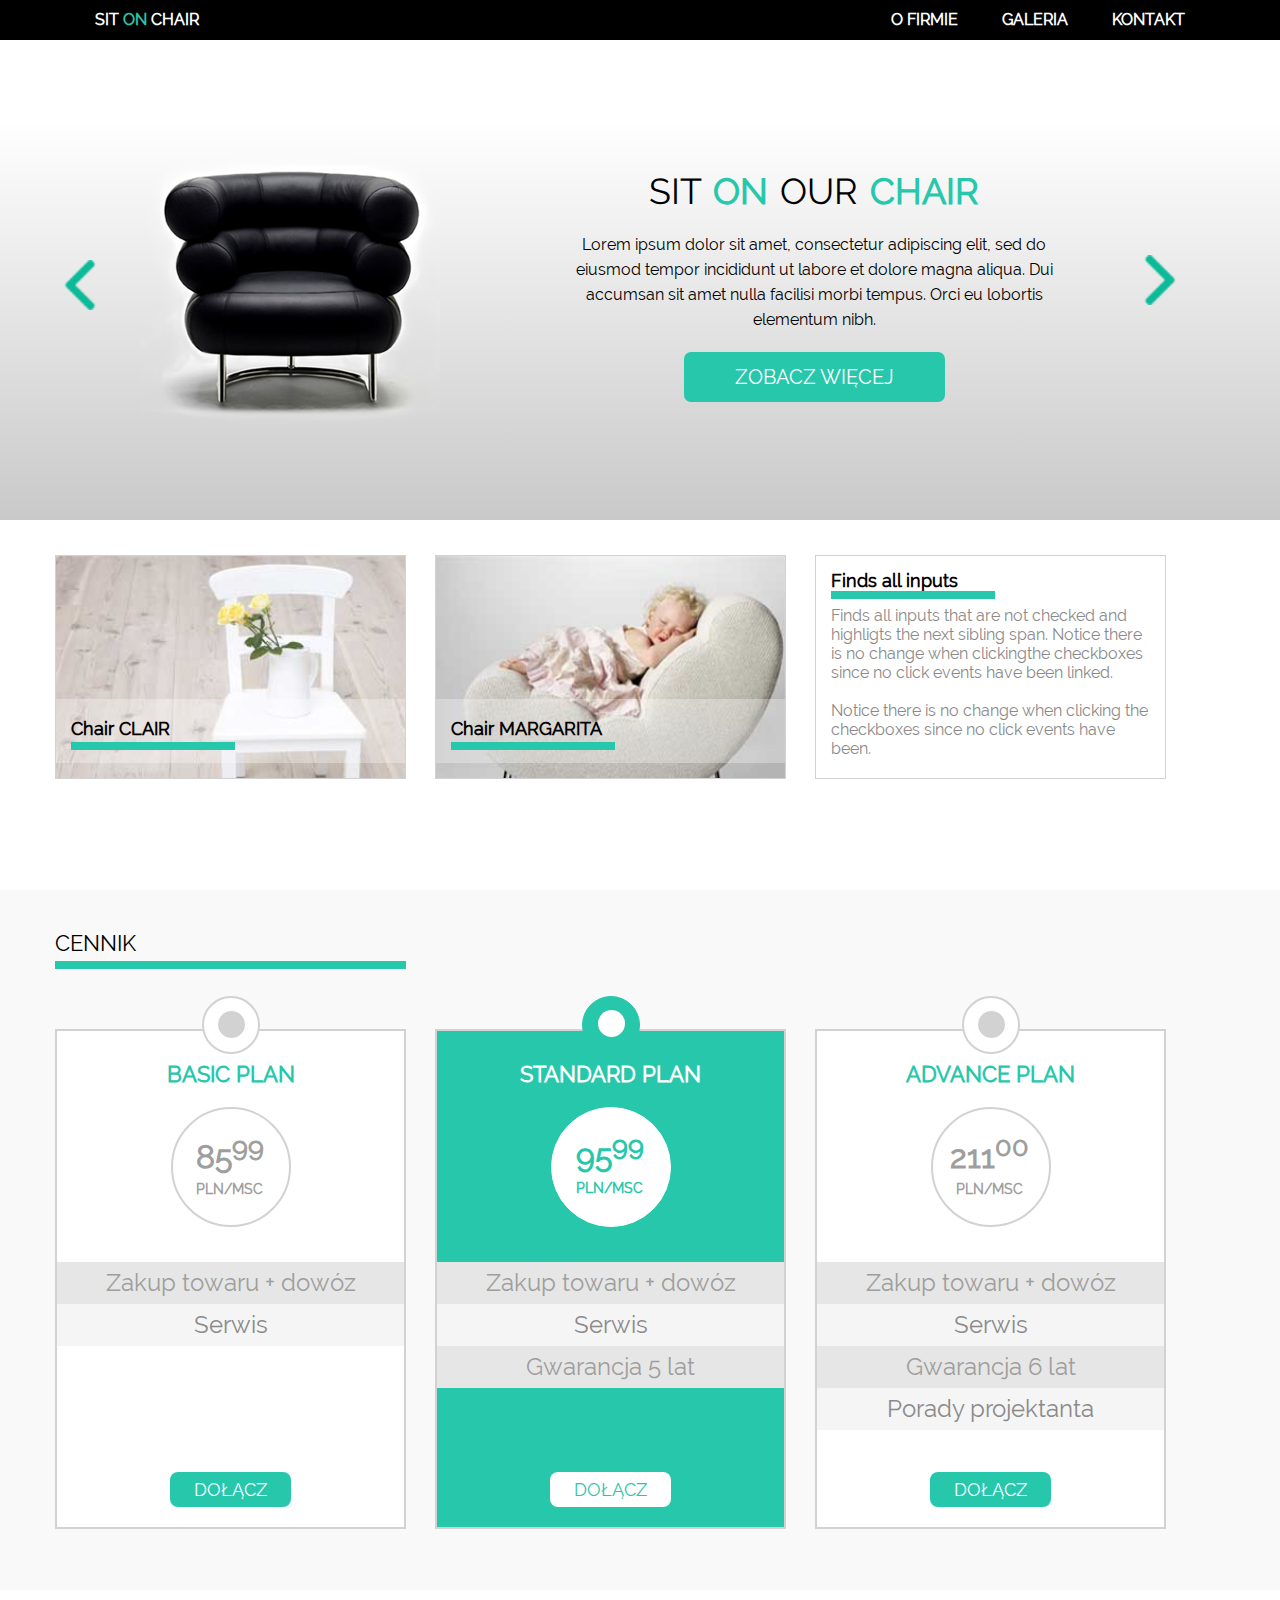
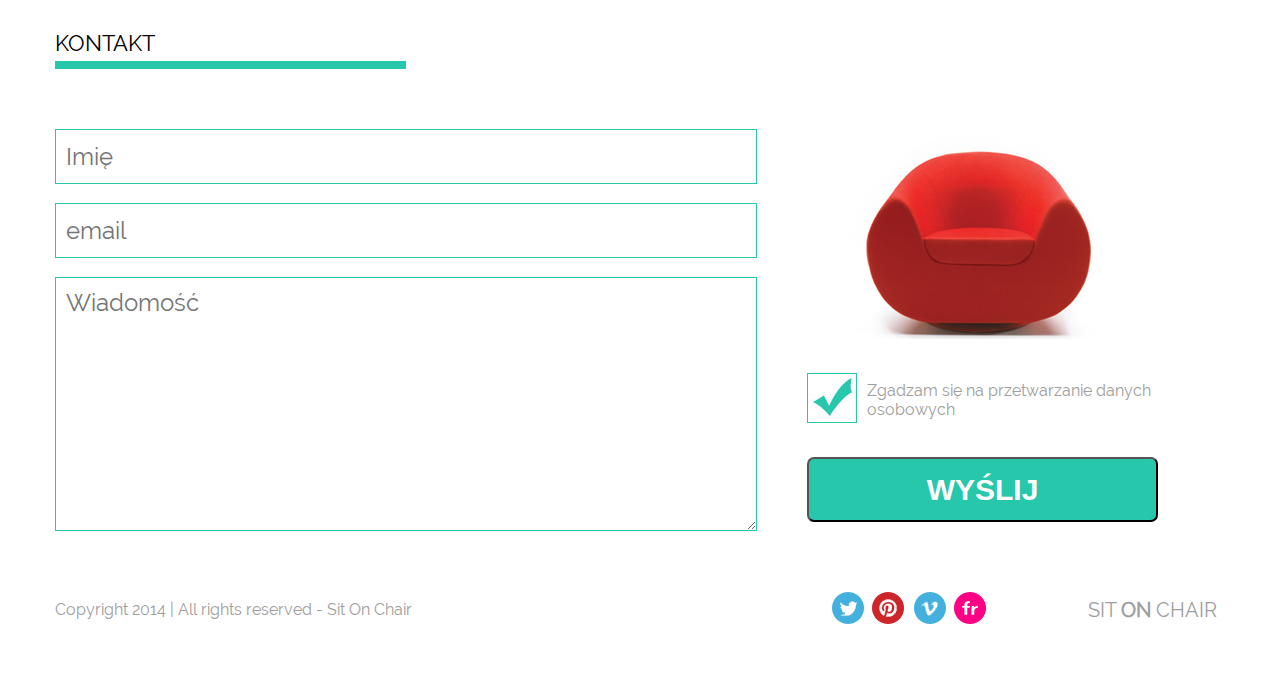
<file: index.html>
<!DOCTYPE html>
<html lang="en">
<head>
    <meta charset="UTF-8">
    <meta name="description" content="Strona z pierwszym własnym projektem, na podstawie pliku jpg Coders Lab">
    <title>Sit On Chair project</title>
    <link rel="stylesheet" href="css/style.css">
    <script type="text/javascript" src="js/app.js">
    </script>

</head>
<body>
  <main>
    <header id="navigation">
      <div class="container clearfix">
        <div id="companyname-top">
          Sit <span>on</span> chair
        </div>

        <nav class="menu">
          <ul>
            <li><a href="#" class="nav-link">O firmie</a>
              <ul>
                <div class="arrow">
                </div>
                <li><a href="#" class="nav-link">Aktualności</a></li>
                <li><a href="#" class="nav-link">Nasz team</a></li>
                <li><a href="#" class="nav-link">Historia</a></li>
              </ul>
            </li>
            <li><a href="#" class="nav-link">Galeria</a>
              <ul>
                <div class="arrow">
                </div>
                <li><a href="#" class="nav-link">Kolekcja 2015</a></li>
                <li><a href="#" class="nav-link">Kolekcja 2016</a></li>
              </ul>
            </li>
            <li><a href="#" class="nav-link">Kontakt</a></li>
          </ul>
        </nav>

      </div>
    </header>

    <section id="chair-description">
      <div class="container clearfix">

        <div class="chair chair-slider">
          <ul class="slider">
            <li><img src="images/black_chair.png" alt="Black chair"></li>
            <li><img src="images/orange.png"></li>
            <li><img src="images/red.png"></li>
          </ul>
          <a href="#">
            <img src="images/left-angle-bracket.png" id="prev">
          </a>
        </div>

        <div class="chair lead">
          <a href="#">
            <img src="images/play-symbol.png" id="next">
          </a>
          <h1>
            Sit <span>on</span> our <span>chair</span>
          </h1>
          <p>
            Lorem ipsum dolor sit amet, consectetur adipiscing elit, sed do eiusmod tempor incididunt ut labore et dolore magna aliqua. Dui accumsan sit amet nulla facilisi morbi tempus. Orci eu lobortis elementum nibh.
          </p>
          <div class="see-more">
            Zobacz więcej
          </div>
        </div>
      </div>
    </section>

    <section id="products">
      <div class="container">
        <div class="box pic1">
          <p>
            Chair <span>Clair</span>
          </p>
          <div class="sub-line">
          </div>
        </div>

        <div class="box pic2">
          <p>
            Chair <span>Margarita</span>
          </p>
          <div class="sub-line">
          </div>
        </div>

        <div class="box inputs">
          <p>
            Finds all inputs
            <div class="sub-line">
            </div>
          </p>

          <p>
            Finds all inputs that are not checked and highligts the next sibling span. Notice there is no change when clickingthe checkboxes since no click events have been linked.
          </p>
            <br>
          <p>
            Notice there is no change when clicking the checkboxes since no click events have been.
          </p>

        </div>
      </div>
    </section>

    <section id="price">
      <div class="price-info container">
        <h2>
          Cennik
        </h2>
        <div class="sub-line-long">
        </div>

          <!-- Box1 -->
        <div class="price-plans">
          <div class="big-circle">
            <div class="small-circle">
            </div>
          </div>
          <p>
            Basic plan
          </p>
          <div class="price-sup">
            <p>
              85<sup>99</sup>
            </p>
            <p>
              pln/msc
            </p>
          </div>
          <div class="price-conditions">
            <p>
              Zakup towaru + dowóz
            </p>
            <p>
              Serwis
            </p>
          </div>
          <a href="#">
            <div class="join">
              Dołącz
            </div>
          </a>
        </div>

        <!-- Box 2 -->
        <div class="price-plans option-two">
          <div class="big-circle">
            <div class="small-circle">
            </div>
          </div>
          <p>
            Standard Plan
          </p>
          <div class="price-sup">
            <p>
              95<sup>99</sup>
            </p>
            <p>
              pln/msc
            </p>
          </div>
          <div class="price-conditions">
            <p>
              Zakup towaru + dowóz
            </p>
            <p>
              Serwis
            </p>
            <p>
              Gwarancja 5 lat
            </p>
          </div>
          <a href="#">
            <div class="join">
              Dołącz
            </div>
          </a>
        </div>

        <!-- Box 3 -->
        <div class="price-plans">
          <div class="big-circle">
            <div class="small-circle">
            </div>
          </div>
          <p>
            Advance Plan
          </p>
          <div class="price-sup">
            <p>
              211<sup>00</sup>
            </p>
            <p>
              pln/msc
            </p>
          </div>
          <div class="price-conditions">
            <p>
              Zakup towaru + dowóz
            </p>
            <p>
              Serwis
            </p>
            <p>
              Gwarancja 6 lat
            </p>
            <p>
              Porady projektanta
            </p>
          </div>
          <a href="#">
            <div class="join">
              Dołącz
            </div>
          </a>
        </div>
      </div>
    </section>

    <section id="contact">
      <div class="container">
        <h3>
          Kontakt
        </h3>
        <div class="sub-line-long">
        </div>
        <form>

          <div class="contact contact-left">
            <input type="text" placeholder="Imię" name="first-name" id="name">
            <br> <br>
            <input type="email" name="email" placeholder="email" id="email">
            <br><br>
            <textarea name="about-me" id="aboutme" rows="8" cols="50" placeholder="Wiadomość" id="aboutme"></textarea>
            <br><br>
          </div>

          <div class = "contact contact-right">
            <div class="red-chair">
              <img src="images/red_chair.png">
            </div>
            <div class="agree-area">
              <input type="checkbox" id="agree" name="check" checked/>
              <label for="agree">
                <span> </span>
              </label>
              <p>
                Zgadzam się na przetwarzanie danych osobowych
              </p>
            </div>
            <div class="submit">
              <input type="submit" name="submit" value="Wyślij">
            </div>
          </div>
        </form>
      </div>
    </section>

  </main>
    <footer id="footer-info">
      <div class="container clearfix">
        <div class="footer social">
          Copyright 2014 | All rights reserved - Sit On Chair
          <a href="#"><img src="images/flickr.png"></a>
          <a href="#"><img src="images/vimeo.png"></a>
          <a href="#"><img src="images/pinterest.png"></a>
          <a href="#"><img src="images/twitter.png"></a>
        </div>
        <div class="footer footer-logo">
          Sit <span>On</span> Chair
        </div>
      </div>
    </footer>
</body>
</html>
</file>
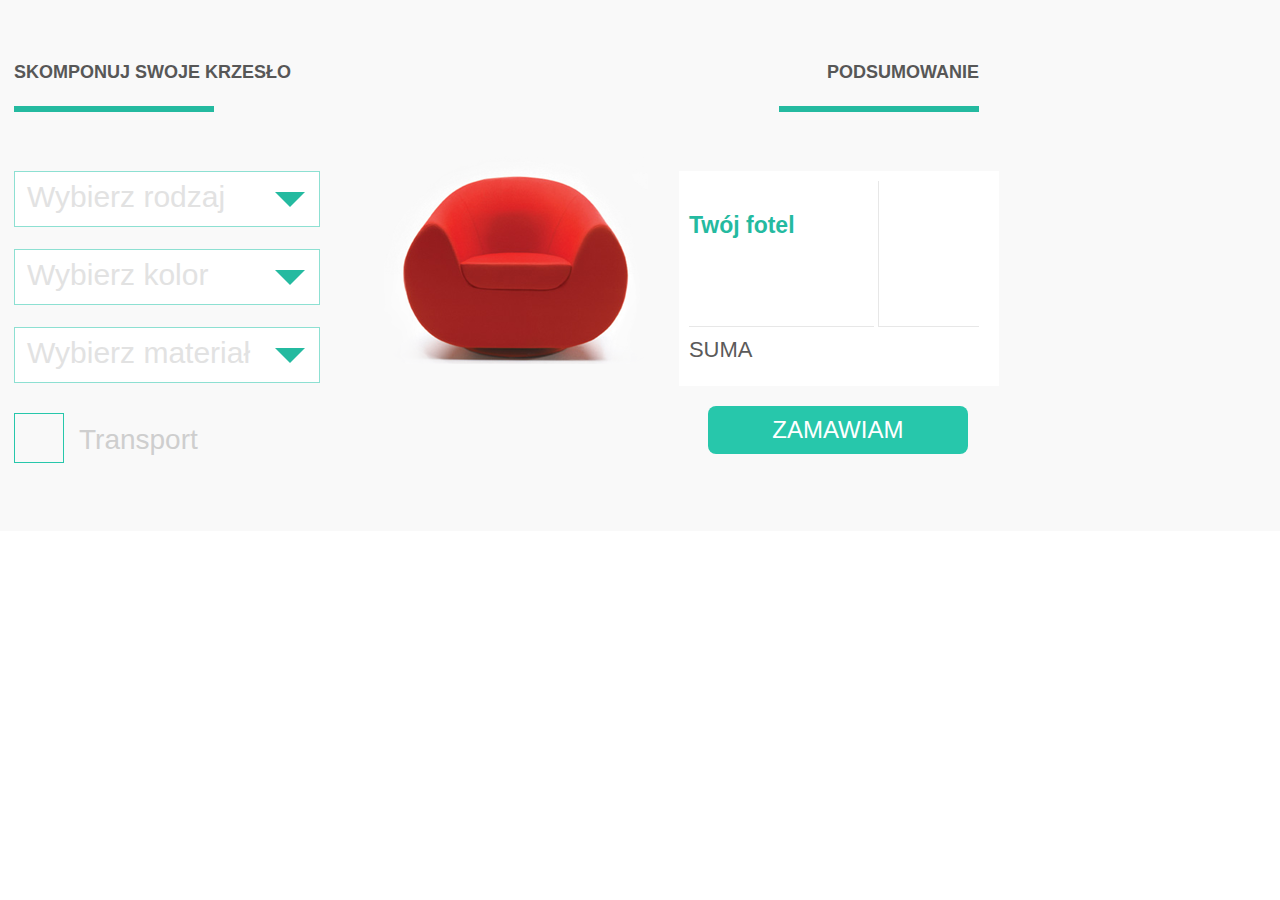
<file: Kalkulator - projekt HTML-CSS/index.html>
﻿ <!DOCTYPE html>
<html lang="pl-PL">
<head>
    <meta charset="utf-8">
    <title>Sit On Chair</title>
    <link rel="stylesheet" href="css/style.css">
    <script type="text/javascript" src="../js/calc.js">  
    </script>
</head>

<body>

<section class="application">
    <div class="main_width">
        <section class="choice_part inline">
            <header>
                <h3>SKOMPONUJ SWOJE KRZESŁO</h3>
                <span class="green_bell"></span>
            </header>

            <div class="form">
                <div class="drop_down_list">
                    <span class="list_label">Wybierz rodzaj</span>
                    <span class="list_arrow"></span>
                    <ul class="list_panel">
                        <li>Clair</li>
                        <li>Margarita</li>
                        <li>Selena</li>
                    </ul>
                </div>
                <div class="drop_down_list">
                    <span class="list_label">Wybierz kolor</span>
                    <span class="list_arrow"></span>
                    <ul class="list_panel">
                        <li>Czerwony</li>
                        <li>Czarny</li>
                        <li>Pomarańczowy</li>
                    </ul>
                </div>
                <div class="drop_down_list">
                    <span class="list_label">Wybierz materiał</span>
                    <span class="list_arrow"></span>
                    <ul class="list_panel">
                        <li>Tkanina</li>
                        <li>Skóra</li>
                    </ul>
                </div>
                <div class="checkbox check-box">
                    <input type="checkbox" id="transport" data-transport-price="200">
                    <label for="transport">Transport</label>
                </div>
                <!--<div class="checkbox"></div>-->
                <!--<span class="list_label inline_text">Transport</span>-->
            </div>
        </section>

        <section class="image_part inline">
            <img src="images/red_chair.png">
        </section>

        <section class="summary_part inline">
            <header class="align_right">
                <h3>PODSUMOWANIE</h3>
                <span class="green_bell"></span>
            </header>

            <div class="summary_panel">
                <div class="panel_left">
                    <h4 class="title">Twój fotel</h4>
                    <span class="color"></span>
                    <span class="pattern"></span>
                    <span class="transport"></span>
                </div>
                <div class="panel_right">
                    <h4 class="title value"></h4>
                    <span class="color value"></span>
                    <span class="pattern value"></span>
                    <span class="transport value"></span>
                </div>
                <div class="sum_label">SUMA</div>
                <div class="sum"><strong></strong></div>
            </div>
            <a href="" class="green_button">Zamawiam</a>
        </section>
    </div>
</section>


</body>
</html>
</file>
<file: Kalkulator - projekt HTML-CSS/css/style.css>
body {
  margin: 0;
  font-family: Arial, Verdana, sans-serif;
}


.application {
  background-color: #f9f9f9;
  padding:30px 0;
}
.application h3 {
  color: #575757;
  font-size: 18px;
}

.application header.align_right{
  text-align: right;
}


.inline {
  display:inline-block;
  width:300px;
  padding:14px;
  vertical-align: top;
}


.form {
  margin-top:50px;
}
.drop_down_list {
  border:1px solid #8de0d2;
  width: 280px;
  height:38px;
  background-color: white;
  margin-top:22px;
  padding: 8px 12px;
  position: relative;
}

.list_label {
  font-size: 30px;
  color: #e2e2e2;
  font-family: 'ralewaylight', Arial, Tahoma, sans-serif;
}


.checkbox {
  position: relative;
  padding: 30px 30px 30px 0;
}
.checkbox input {
  display: block;
  opacity: 0;
  height: 48px;
  position: absolute;
  width: 48px;
  cursor: pointer;
}

.checkbox label {
  display: block;
  padding-left: 65px;
  position: relative;
  font-size: 28px;
  color: #cecece;
  line-height: 120%;
  padding-top: 10px;
  cursor: pointer;
}

.checkbox label::before, .checkbox label::after {
  border: 1px solid #27c7ab;
  content: "";
  display: block;
  left: 0;
  height: 48px;
  position: absolute;
  width: 48px;
  top: 0;
}
.checkbox label::after {
  background: url("data:image/svg+xml;charset=US-ASCII,%3Csvg%20xmlns%3D%22http%3A//www.w3.org/2000/svg%22%20xmlns%3Axlink%3D%22http%3A//www.w3.org/1999/xlink%22%20preserveAspectRatio%3D%22xMidYMid%22%20width%3D%2233.875%22%20height%3D%2233%22%20viewBox%3D%220%200%2033.875%2033%22%3E%0A%20%20%3Cpath%20d%3D%22M9.470%2C15.209%20L14.061%2C24.104%20C14.061%2C24.104%2021.522%2C6.026%2033.287%2C-0.000%20C33.000%2C4.304%2031.852%2C8.035%2033.861%2C12.626%20C28.696%2C13.774%2018.078%2C26.687%2014.635%2C33.000%20C9.756%2C26.974%204.017%2C22.382%20-0.000%2C20.948%20L9.470%2C15.209%20Z%22%20fill%3D%22%2327c7ab%22/%3E%0A%3C/svg%3E%0A") no-repeat center;
  border: 0;
  display: none;
}

.checkbox input:checked + label::after {
  display: block;
}


.active {
  background: url('../images/form_ok.jpg');
  width: 48px;
  height: 40px;

}
.inline_text {
  display: inline-block;
  width: 228px;
  vertical-align: top;
  margin-top: 30px;
  margin-left: 15px;
  color: #aeaeae;
}
.image_part img{
  margin-top: 110px;
  margin-left: 38px;
}


.application .green_bell {
  background-color: #24baa0;
  width: 200px;
  height: 6px;
  display: inline-block;
  margin: 5px 0 5px 0;
}

.summary_panel {
  background-color: white;
  width:100%;
  height:195px;
  padding:10px;
  margin-top: 50px;

}

.application .green_button {
  background-color: #27c7ab;
  color: white;
  text-align:center;
  text-transform: uppercase;
  width: 200px;
  padding: 10px 30px;
  font-size: 24px;
  display: inline-block;
  font-family: 'ralewaymedium', Arial, Tahoma, sans-serif;
  margin-top: 20px;
  margin-left: 29px;
  border-radius: 8px;
  text-decoration: none;
}
.panel_left {
  display: inline-block;
  width: 185px;
  vertical-align: top;
  padding-bottom:10px;
  border-bottom:1px solid #e7e7e7;
  height: 135px;
}

.panel_right {
  display: inline-block;
  width: 100px;
  border-left:1px solid #e7e7e7;
  text-align: right;
  vertical-align: top;
  padding-bottom:10px;
  border-bottom:1px solid #e7e7e7;
  height: 135px;
}

.panel_left h4 , .panel_right h4{
  color: #24baa0;
  font-size: 23px;
}

.panel_left span{
  margin-top:10px;
  font-size: 22px;
  color: #5b5a5a;
  display: block;
}

.panel_right span {
  display: block;
  font-size: 22px;
  color: #24baa0;
  margin-top:10px;
}
.sum_label{
  display: inline-block;
  width: 185px;
  margin-top: 10px;
  font-size: 22px;
  color: #5b5a5a;
}

.sum {
  display: inline-block;
  width: 100px;
  text-align: right;
  margin-top: 10px;
  font-size: 22px;
  color: #24baa0;
}

.list_arrow {
  width: 0;
  height: 0;
  border-left: 15px solid transparent;
  border-right: 15px solid transparent;
  border-top: 15px solid #24baa0;
  display:block;
  position: absolute;
  right: 14px;
  top: 20px;
  cursor: pointer;
}

.list_panel {
  background-color: white;
  border: 1px solid #ccc;
  width: 288px;
  padding-left: 15px;
  padding-bottom: 10px;
  list-style: none;
  margin: 0;
  left: 0px;
  z-index: 2;
  position: absolute;
  top: 54px;
  display:none;
}
.list_panel li {
  margin-top:10px;
  cursor: pointer;
  color: #585858;
}

.title {
  height: 30px;
}
</file>
<file: css/style.css>
/*reset*/
* {
  margin: 0;
  padding: 0;
  box-sizing: border-box;
}
/*end of reset*/

@font-face {
	font-family: 'Raleway';
	src:
		url('../fonts/Raleway-Regular.woff2') format('woff2'),
		url('../fonts/Raleway-Regular.woff') format('woff');
	font-weight: normal;
	font-style: normal;
}

body {
  margin: 0;
  font-family: 'Raleway', Arial, sans-serif;
}

.container {
  width: 1170px;
  margin: 0 auto;
}

.clearfix::after, .clearfix::before {
  clear: both;
  content: '';
  display: table;
}

/*Navigation*/
#navigation {
  width: 100%;
  background-color: #000000;
  color: #ffffff;
  font-weight: 600;
  position: relative;
}

#companyname-top {
  float: left;
  padding: 10px 0px 10px 40px;
  font-size: 16px;
  line-height: 20px;
  text-transform: uppercase;
}
#companyname-top > span {
  color: #27c7ab;
}

.menu ul {
  text-align: right;
}
.menu > ul > li {
  text-transform: uppercase;
  list-style-type: none;
  display: inline-block;
  padding: 10px 40px 10px 0;
  line-height: 20px;
  position: relative;
  z-index: 1;
}

.nav-link {
  text-decoration: none;
  color: #ffffff;
}
.menu > ul > li > ul {
  width: 140px;
  font-size: 16px;
  line-height: 30px;
  background-color: black;
  padding: 10px 0px 10px 15px;
  position: absolute;
  top: 55px;
  left: -30px;
  display: none;
  list-style-type: none;
  text-align: left;
  text-transform: none;
}
.arrow {
  border: 12px solid transparent;
  border-bottom: 12px solid black;
  width: 0;
  height: 0;
  position: absolute;
  top: -24px;
  left: 50px;
}

/*Section 1: chair description*/

#chair-description {
  width: 100%;
  height: 480px;
  background: -webkit-gradient(linear, left top, left bottom, color-stop(0%, #FFFFFF), color-stop(4%, #ffffff), color-stop(11%, #ffffff), color-stop(17%, #FFFFFF), color-stop(30%, #F6F6F6), color-stop(100%, #C9C9C9));
}

.chair {
  height: 400px;
  float: left;
  margin-top: 80px;
  position: relative;
}

.chair-slider {
  width: 40%;
}

 /*Slider*/
.slider img {
  background-repeat: no-repeat;
  background-size: contain;
}

.slider ul{
  list-style: none;
}

.slider li{
  display: none;
}
.slider .visible {
  display: block;
}

#prev {
  width: 50px;
  height: 50px;
  position: absolute;
  bottom: 100px;
  top: 140px;
}

#next {
  width: 50px;
  height: 50px;
  position: absolute;
  bottom: 215px;
  right: 40px;
}

.lead {
  width: 60%;
  text-align: center;
  padding: 50px 150px 0 30px;
  position: relative;
}

h1 {
  text-transform: uppercase;
  font-weight: 400;
  font-size: 36px;
  word-spacing: 3px;
}

h1 > span {
  font-weight: 900;
  color: #27c7ab;
}
.chair > p {
  margin: 20px 10px 20px 10px;
  font-size: 16px;
  line-height: 25px;
}

.see-more {
  text-transform: uppercase;
  background-color: #27c7ab;
  width: 50%;
  height: 50px;
  border-radius: 7px;
  margin: 0 auto;
  font-size: 20px;
  font-weight: 400;
  line-height: 50px;
  color: #ffffff;
}

/*Section 2 products*/
#products {
  width: 100%;
  height: 370px;
}

.box {
  display: inline-block;
  border: 1px solid #d2d2d2;
  vertical-align: top;
  position: relative;
  top: 35px;
  width: 30%;
  height: 224px;
  margin-right: 25px;
}

.pic1 {
  background-image: url('../images/box1_img.jpg');
  background-repeat: no-repeat;
  background-size: cover;

}
.pic2 {
  background-image: url('../images/box2_img.jpg');
  background-repeat: no-repeat;
  background-size: cover;
}
.sub-line {
  width: 47%;
  height: 8px;
  background-color: #27c7ab;
  position: absolute;
  bottom: 28px;
  left: 15px;
}

.inputs {
  padding: 0px 15px 0 15px;
  color: #8a8a8a;
}
.inputs > .sub-line {
  position: absolute;
  top: 35px;
}

.box > p:first-child {
  font-size: 18px;
  font-weight: 600;
  line-height: 50px;
  color: #000000;
}

.box > p > span {
  text-transform: uppercase;
}

.pic1 > p {
  background-color: rgba(255, 255, 255, 0.3);
  margin: 143px 0 50px 0px;
  padding: 5px 0 9px 15px;
  line-height: 18px;
}

.pic2 > p {
  background-color: rgba(255, 255, 255, 0.3);
  margin: 143px 0 50px 0px;
  padding: 5px 0 9px 15px;
  line-height: 18px;
}

/*Section - price*/
#price {
  width: 100%;
  height: 700px;
  background-color: #f9f9f9;
}

.price-info > h2 {
  font-size: 22px;
  font-weight: 500;
  text-transform: uppercase;
  padding-top: 40px;
}

.sub-line-long {
  width: 30%;
  height: 8px;
  background-color: #27c7ab;
  margin: 5px 0 60px 0;`
}

.big-circle {
  width: 58px;
  height: 58px;
  border: 2px solid #d2d2d2;
  background-color: #ffffff;
  border-radius: 50%;
  position: absolute;
  left: 145px;
  top: -35px;
}

.small-circle {
  width: 27px;
  height: 27px;
  background-color: #d2d2d2;
  border-radius: 50%;
  margin: 12.5px auto;
}

.price-plans {
  width: 30%;
  height: 500px;
  border: 2px solid #d2d2d2;
  background-color: #ffffff;
  text-align: center;
  color: #27c7ab;
  position: relative;
  display: inline-block;
  vertical-align: top;
  margin-right: 25px;
}

.price-plans > p {
  text-transform: uppercase;
  font-size: 22px;
  text-align: center;
  padding: 30px 0 20px 0;
  font-weight: 600;
}

.price-sup {
  border: 2px solid #d2d2d2;
  width: 120px;
  height: 120px;
  border-radius: 50%;
  margin: 0 auto;
  padding: 22px 2px 30px 0;
  color: #9e9e9e;
}
.price-sup > p {
  text-transform: uppercase;
  font-weight: 600;
}
.price-sup > p:first-child {
  font-size: 32px;
}
.price-sup > p:nth-child(2) {
  font-size: 14px;
  line-height: 28px;
}
.price-conditions {
  font-size: 24px;
  line-height: 42px;
  margin: 35px auto;
  color: #9e9e9e;
}
.price-conditions > p:nth-child(2n+1) {
  background-color: #e6e6e6;
}
.price-conditions > p:nth-child(2n+2) {
  background-color: #f5f5f5;
  color: #8a8a8a;
}

.join {
  width: 35%;
  height: 35px;
  text-transform: uppercase;
  background-color: #27c7ab;
  color: #ffffff;
  border-radius: 8px;
  font-weight: 500;
  font-size: 18px;
  line-height: 35px;
  position: absolute;
  left: 113px;
  bottom: 20px;
}

/*Price plan nr2*/
.price-plans:nth-child(2n+2) {
    background-color: #27c7ab;
    color: #ffffff;
}
.option-two .big-circle {
  background-color: #27c7ab;
  border: 1px solid #27c7ab;
}
.option-two .small-circle {
  background-color: #ffffff;
}

.option-two .price-sup {
  background-color: white;
  color: #27c7ab;
  border: 1px solid #ffffff;
}
.option-two .price-conditions {
  color: #9e9e9e;
}
.option-two .join {
  background-color: #ffffff;
  color: #27c7ab;
}

/*Contact form*/
#contact {
  width: 100%;
  height: 600px;
}

.contact {
  height: 400px;
  display: inline-block;
  vertical-align: bottom;
}
.contact-left {
  width: 60%;
}
.contact-right {
  width: 30%;
  margin-left: 46px;
}

h3 {
  font-size: 22px;
  font-weight: 500;
  text-transform: uppercase;
  padding-top: 40px;
}

.contact-left input {
  font-family: inherit;
  border: 1px solid #27c7ab;
  width: 100%;
  height: 55px;
  font-size: 24px;
  padding: 0 10px;
}

textarea {
  font-family: inherit;
  width: 100%;
  font-size: 24px;
  padding: 10px 10px;
  border: 1px solid #27c7ab;
}
.red-chair {
  margin: 0 40px 30px 40px;
}

.submit input {
  text-transform: uppercase;
  background-color: #27c7ab;
  width: 100%;
  height: 65px;
  border-radius: 7px;
  font-size: 30px;
  font-weight: 600;
  color: #ffffff;
  margin-top: 30px;
}
.agree-area {
  display: flex;
  justify-content: center;
  align-items: center;
  color: #9e9e9e;
}

/*Input checkbox agree*/
input[type="checkbox"] {
    display:none;
}

input[type="checkbox"] + label span {
    display: inline-block;
    width: 50px;
    height: 50px;
    border: 1px solid #27c7ab;
    background-image: url("images/form_ok.jpg");
    background-repeat: no-repeat;
    background-position: center;
    margin-right: 10px;
}
input[type="checkbox"]:checked + label span {
    background-image: url("../images/form_ok.jpg");
    background-repeat: no-repeat;
}

input[type="checkbox"] + label{
  font-size: 16px;
  font-weight: 500;
  color: #969393;
}

/*Footer*/
#footer-info {
  width: 100%;
  height: 110px;
  background-color: #ffffff;
  color: #9e9e9e;
}

.footer {
  display: inline-block;
  vertical-align: bottom;
  line-height: 40px;
}

.social {
  width: 80%;
}
.social a img {
  float: right;
  padding: 0 3px;
}

.footer-logo {
  width: 19%;
  font-size: 20px;
  text-transform: uppercase;
  text-align: right;
}

.footer-logo > span {
  font-weight: 900;
}
</file>
